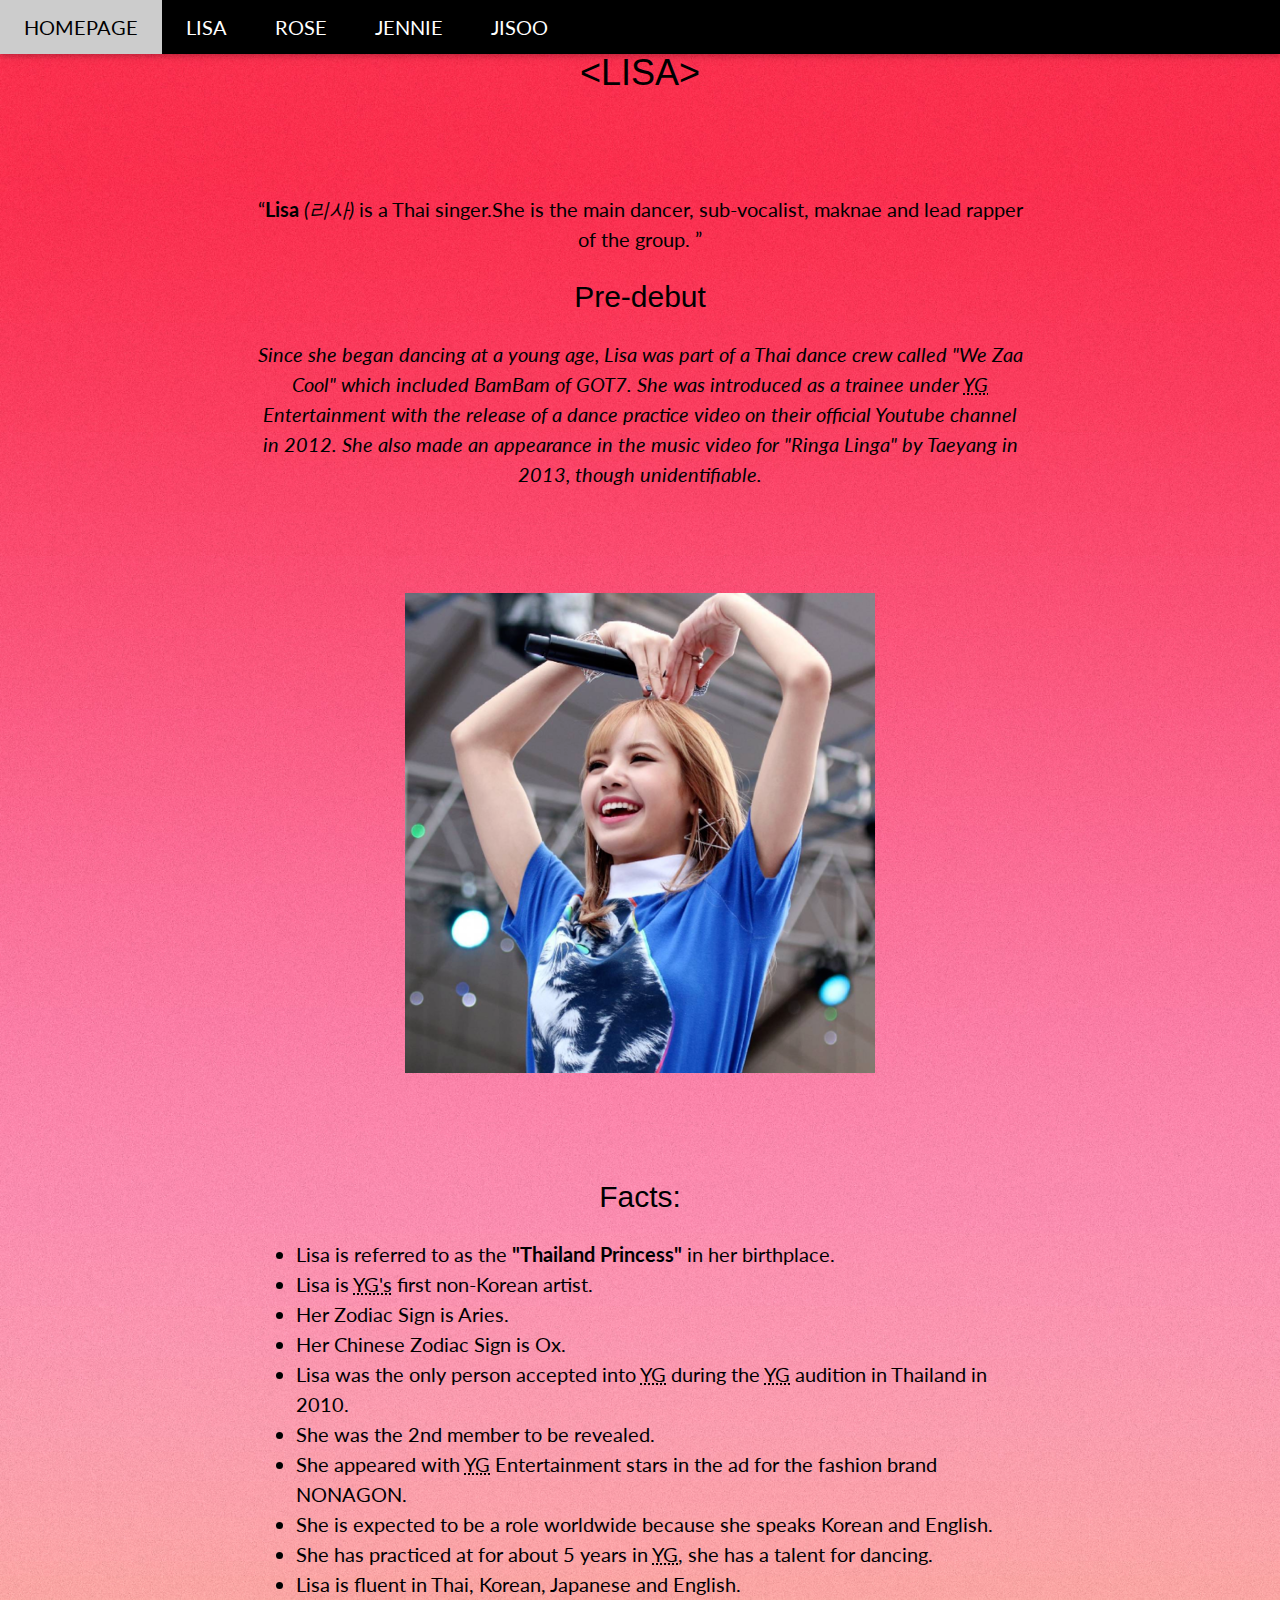
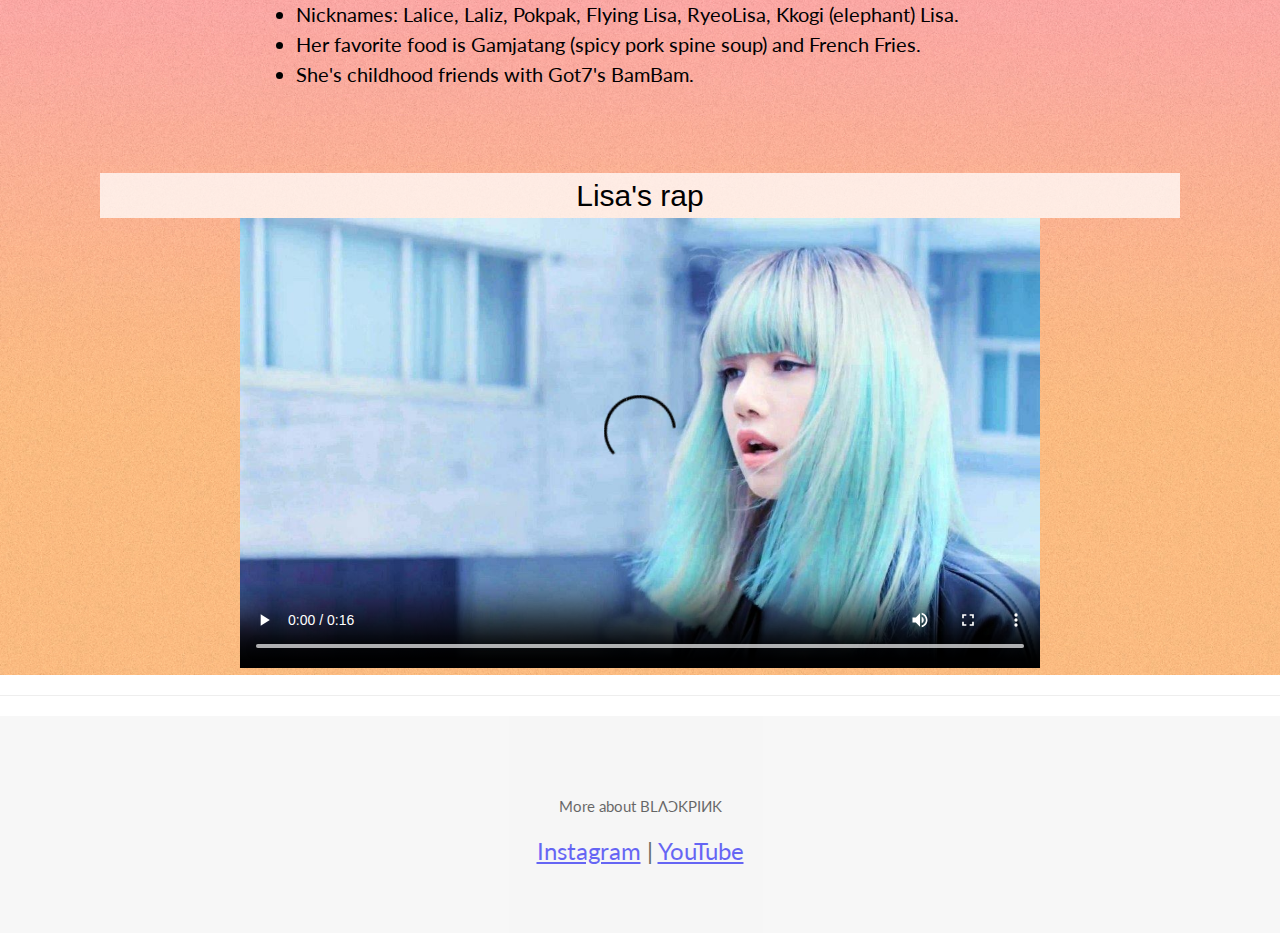
<file: lisa.html>
<!DOCTYPE html>
 <html lang="en">
	<head>
		<meta charset="utf-8">
		<meta name="viewport" content="width=device-width, initial-scale=1.0">
		<title>BLACKPINK</title>
		<link rel="stylesheet" href="https://fonts.googleapis.com/css?family=Lato">
		<link rel="icon" href="media/logo.png">
		<link href="css/base.css" type="text/css" rel="stylesheet" />
		<link href="css/base_min.css" type="text/css" rel="stylesheet" />
		<script src="scripts/styleswitcher.js"></script>
		<style>
          body {font-family: "Lato", sans-serif}
        </style>
	</head>
	<body>
	
<header>
	<!-- Navbar -->
	<div class="w3-top">
	  <div class="w3-bar w3-black w3-card">
		<a class="w3-bar-item w3-button w3-padding-large w3-hide-medium w3-hide-large w3-right" href="javascript:void(0)" onclick="myFunction()" title="Toggle Navigation Menu"><i class="fa fa-bars"></i></a>
		<a href="index.html" class="w3-bar-item w3-button w3-padding-large w3-hide-small">HOMEPAGE</a>
		<a href="#" class="w3-bar-item w3-button w3-padding-large">LISA</a>
		<a href="rose.html" class="w3-bar-item w3-button w3-padding-large w3-hide-small">ROSE</a>
		<a href="jennie.html" class="w3-bar-item w3-button w3-padding-large w3-hide-small">JENNIE</a>
		<a href="jisoo.html" class="w3-bar-item w3-button w3-padding-large w3-hide-small">JISOO</a>
	  </div>
	</div>
	
	<!-- Navbar on small screens -->
	<div id="navDemo" class="w3-bar-block w3-black w3-hide w3-hide-large w3-hide-medium w3-top" style="margin-top:46px">
	  <a href="index.html" class="w3-bar-item w3-button w3-padding-large">HOME</a>
	  <a href="rose.html" class="w3-bar-item w3-button w3-padding-large">ROSE</a>
	  <a href="jennie.html" class="w3-bar-item w3-button w3-padding-large">JENNIE</a>
	  <a href="jisoo.html" class="w3-bar-item w3-button w3-padding-large">JISOO</a>
	</div>

	
	
</header>	

<main id="backgroundIm">
  <!-- Page content -->
  <div class="w3-content" style="max-width:2000px;margin-top:46px">
 
  <h1 class="w3-center">&lt;LISA&gt; </h1>
  <article>
    <div class="w3-container w3-content w3-center w3-padding-64" style="max-width:800px" >
      <p>
        <q><strong>Lisa</strong> <cite lang="ko">(리사) </cite>is a Thai singer.She is the main dancer, sub-vocalist, maknae and lead rapper of the group. </q> <br> 
      </p>
      <h2>Pre-debut</h2>
	  <p><i>Since she began dancing at a young age, Lisa was part of a Thai dance crew called "We Zaa Cool" which included
	   BamBam of GOT7. She was introduced as a trainee under <abbr title="Yang Goon">YG</abbr> Entertainment with the release of a dance practice video
		on their official Youtube channel in 2012. She also made an appearance in the music video for "Ringa Linga" by 
		Taeyang in 2013, though unidentifiable. </i></p>
    </div>
  </article>


  <figure class="w3-display-container w3-center">
	<img src="media/Lisa_pic.png" alt="This is the picture of Lisa at Yonsei University." >
  </figure>

  <div class="w3-container w3-content w3-padding-64" style="max-width:800px">
   <h2 class="w3-center">Facts:</h2>
   <ul>
     <li>Lisa is referred to as the <b>"Thailand Princess"</b> in her birthplace.</li> 
	 <li>Lisa is <abbr title="Yang Goon">YG's</abbr> first non-Korean artist.</li> 
	 <li>Her Zodiac Sign is Aries.</li>
	 <li>Her Chinese Zodiac Sign is Ox.</li>
	 <li>Lisa was the only person accepted into <abbr title="Yang Goon">YG</abbr> during the <abbr title="Yang Goon">YG</abbr> audition in Thailand in 2010.</li>
	 <li>She was the 2nd member to be revealed.</li>
	 <li>She appeared with <abbr title="Yang Goon">YG</abbr> Entertainment stars in the ad for the fashion brand NONAGON.</li>
	 <li>She is expected to be a role worldwide because she speaks Korean and English.</li>
	 <li>She has practiced at <abbr title="Yang Goon"></abbr> for about 5 years in <abbr title="Yang Goon">YG</abbr>, she has a talent for dancing.</li>
	 <li>Lisa is fluent in Thai, Korean, Japanese and English.</li>
	 <li>Nicknames: Lalice, Laliz, Pokpak, Flying Lisa, RyeoLisa, Kkogi (elephant) Lisa.</li>
	 <li>Her favorite food is Gamjatang (spicy pork spine soup) and French Fries.</li>
	 <li>She's childhood friends with Got7's BamBam.</li>
   </ul>
  </div>

<section class="w3-display-container w3-center">
	<div class="opp">
	  <h2 class="w3-center">Lisa's rap</h2>
	</div>
		<video preload controls poster="media/rap_pic.jpg" width="800">
			<source src="media/lisa_video.mp4" type="video/mp4">
			 <p>Your browser does not support HTML5 video</p>
		</video>
</section>
  </div>
</main>

<hr />

<!-- Footer -->
<footer class="w3-container w3-padding-64 w3-center w3-opacity w3-light-grey w3-xlarge">
  <p class="w3-medium">More about BLΛƆKPIИK</p>
  <a href="https://www.instagram.com/blackpinkofficial/" title="Official Instagram page of BLACKPINK" target="_blank">Instagram</a> |
  <a href="https://www.youtube.com/channel/UCOmHUn--16B90oW2L6FRR3A" title="Official youtube channel of BLACKPINK." target="_blank">YouTube</a>
</footer>

</body>
</html>
</file>
<file: css/base.css>
html{box-sizing:border-box}*,*:before,*:after{box-sizing:inherit}
body{background-size: cover;}
html{-ms-text-size-adjust:100%;-webkit-text-size-adjust:100%}body{margin:0}
html,body{font-family:Verdana,sans-serif;font-size:20px;line-height:1.5}html{overflow-x:hidden}
h1{font-size:36px}h2{font-size:30px}h3{font-size:24px}
h1,h2,h3{font-family:"Segoe UI",Arial,sans-serif;font-weight:400;margin:10px 0}.w3-wide{letter-spacing:4px}
hr{border:0;border-top:1px solid #eee;margin:20px 0}

/*Navbar*/
article,figcaption,figure,footer,header,main,menu,nav,section{display:block}
a{background-color:transparent;-webkit-text-decoration-skip:objects}
a:active,a:hover{outline-width:0}abbr[title]{border-bottom:none;text-decoration:underline;text-decoration:underline dotted}
.w3-top{position:fixed;width:100%;z-index:1}.w3-top{top:0}
.w3-bar{width:100%;overflow:hidden}.w3-center .w3-bar{display:inline-block;width:auto}
.w3-bar .w3-bar-item{padding:8px 16px;float:left;width:auto;border:none;display:block;outline:0}
.w3-bar .w3-button{white-space:normal}
.w3-bar-block .w3-bar-item{width:100%;display:block;padding:8px 16px;text-align:left;border:none;white-space:normal;float:none;outline:0}
.w3-container:after,.w3-container:before,.w3-bar:before,.w3-bar:after,.w3-row:after,.w3-row:before,.row-facts:after{content:"";display:table;clear:both}
.w3-black{color:#fff!important;background-color:#000!important}
.w3-card{box-shadow:0 2px 5px 0 rgba(0,0,0,0.16),0 2px 10px 0 rgba(0,0,0,0.12)}
.w3-button:hover{color:#000!important;background-color:#ccc!important}
.w3-button{border:none;display:inline-block;padding:8px 16px;vertical-align:middle;overflow:hidden;text-decoration:none;color:inherit;background-color:inherit;text-align:center;cursor:pointer;white-space:nowrap}
.w3-button{-webkit-touch-callout:none;-webkit-user-select:none;-khtml-user-select:none;-moz-user-select:none;-ms-user-select:none;user-select:none}
.w3-button:disabled{cursor:not-allowed;opacity:0.3}:disabled *{pointer-events:none}

/*Navbar on small screens*/
.w3-padding-large{padding:12px 24px!important}
@media (max-width:992px) and (min-width:601px){.w3-hide-medium{display:none!important}}
@media (min-width:993px){.w3-hide-large{display:none!important}.w3-modal-content{width:900px}}
.w3-right{float:right!important}
@media (max-width:600px){body{font-size:15px}video{width:90%}.w3-hide-small{display:none!important}.w3-modal-content{margin:0 10px;width:auto!important}.w3-modal{padding-top:30px}}
.w3-hide{display:none!important}
.w3-show{display:block!important}

/* Other */
.w3-content{max-width:980px;margin:auto}

.w3-display-container{position:relative}
.w3-justify{text-align:justify!important}.w3-center{text-align:center!important}

.w3-container{padding:0.01em 16px}
.w3-padding-64{padding-top:64px!important;padding-bottom:64px!important}
.w3-opacity{opacity:0.60}
.w3-light-grey{color:#000;background-color:#f1f1f1}
.w3-xlarge{font-size:24px}
.w3-medium{font-size:15px!important}
.opp h2 {background: rgba(255, 255, 255, 0.75);margin: 0px 100px 0px 100px;}

/*Form */
button,input,select,textarea{font:inherit;margin:0}
button,input{overflow:visible}button,select{text-transform:none}
button,html [type=button],[type=reset],[type=submit]{-webkit-appearance:button}
button::-moz-focus-inner, [type=button]::-moz-focus-inner, [type=reset]::-moz-focus-inner, [type=submit]::-moz-focus-inner{border-style:none;padding:0}
button:-moz-focusring, [type=button]:-moz-focusring, [type=reset]:-moz-focusring, [type=submit]:-moz-focusring{outline:1px dotted ButtonText}
fieldset{border:1px solid #c0c0c0;margin:0 2px;padding:.35em .625em .75em}
textarea{overflow:auto}
[type=checkbox],[type=radio]{padding:0}
[type=search]::-webkit-search-cancel-button,[type=search]::-webkit-search-decoration{-webkit-appearance:none}
::-webkit-input-placeholder{color:inherit;opacity:0.54}

.w3-modal{z-index:3;display:none;padding-top:100px;position:fixed;left:0;top:0;width:100%;height:100%;overflow:auto;background-color:rgb(0,0,0);background-color:rgba(0,0,0,0.4)}
.w3-modal-content{margin:auto;background-color:#fff;position:relative;padding:0;outline:0;width:600px}
@media (max-width:768px){.w3-modal-content{width:500px}.w3-modal{padding-top:50px}}
.w3-animate-zoom {animation:animatezoom 0.6s}@keyframes animatezoom{from{transform:scale(0)} to{transform:scale(1)}}
.w3-display-topright{position:absolute;right:0;top:0}
.w3-large{font-size:18px!important}
.w3-input{padding:8px;display:block;border:none;border-bottom:1px solid #ccc;width:100%}
.w3-padding-16{padding-top:16px!important;padding-bottom:16px!important}
.w3-border{border:1px solid #ccc!important}

#backgroundIm{background-image: url("backgroundIm.jpg");
                background-size: contain;
				}

/* Table */
 table#info {
	border-collapse:collapse;
	border:3px double gray;
	margin:0 auto;
	width:60%;
	margin-bottom:64px;
}

table#info th {background-color:#C5CBE3 }

table#info td,table#info th {
	border:1px solid gray;
	padding:5px;
}

caption{caption-side: bottom;}


/* CSS for print media */

@media print {



body {
font-family:'Times New Roman', Times, serif;
margin:3cm;
}

header, main, footer {
	width:100%;
	padding:0;
		}

div.w3-top,div#navDemo,video {display:none}

.w3-padding-64 {padding:0;}


a:after { content: " (" attr(href) ")";}

}
/* end of print media */
</file>
<file: css/base_min.css>
.fa{display:inline-block;font:normal normal normal 14px/1 FontAwesome;font-size:inherit;text-rendering:auto;-webkit-font-smoothing:antialiased;-moz-osx-font-smoothing:grayscale}
.fa-bars:before{content:"\f0c9"}
</file>
